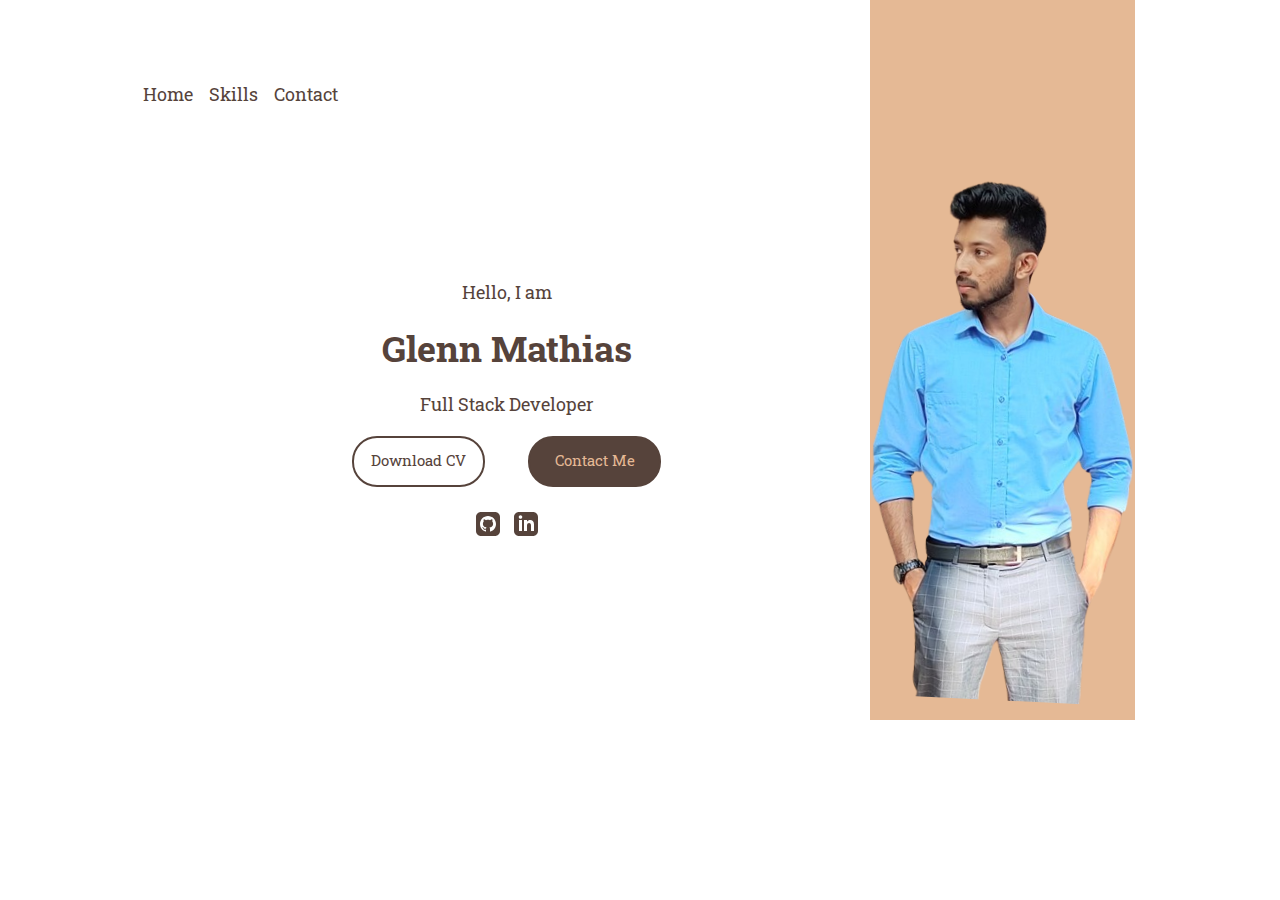
<file: index.html>
<!DOCTYPE html>
<html lang="en">
<head>
	<meta charset="UTF-8">

	<link rel="preconnect" href="https://fonts.googleapis.com">
	<link rel="preconnect" href="https://fonts.gstatic.com" crossorigin>
	<link href="https://fonts.googleapis.com/css2?family=Roboto+Slab&display=swap" rel="stylesheet">


	<meta name="viewport" content="width=device-width, initial-scale=1.0">
	<title>Glenn Mathias | Full Stack Developer
	</title>
	<link rel="stylesheet" href="./index.css">
</head>
<body>
	<div class="base">
		<div class="base-bar secondaryBg">
		</div>
	</div>

	<nav class="nav-bar contentCommon">
		<table>
			<tbody>
				<tr>
					<td class="alignTextLeft">
						<a href=""> Home </a>
					</td>

					<td class="spacer"></td>
					<td class="spacer"></td>
					<td class="spacer"></td>
					<td class="spacer"></td>
					<td class="spacer"></td>
					<td class="spacer"></td>

					<td class="alignTextLeft">
						<a href=""> Skills </a>
					</td>
					
					<td class="spacer"></td>
					<td class="spacer"></td>
					<td class="spacer"></td>
					<td class="spacer"></td>
					<td class="spacer"></td>
					<td class="spacer"></td>

					<td class="alignTextLeft">
						<a href=""> Contact </a>
					</td>

					
					 
					
				</tr>
			</tbody>
		</table>
	</nav>

	<div>
		<div class="hamburger-menu" id="ham_menu">
			<div class="base">
			</div>
			<div class="closeButtonContainer">
				<div class="closeButton"  onclick="closeHamMenu(ham_menu)">
					<div style="background-color: #E5B995; width: 20px; height: 5px; transform: rotate(45deg) translate(3.5px);" ></div>
					<div style="background-color: #E5B995; width: 20px; height: 5px; transform: rotate(-45deg) translate(3.5px);" ></div>
				</div>
			</div>
			<div style="padding-top: 100px;">
				<div class="hamburger-sub-menu">
					<a href="" style="color: #E5B995;"> Home </a>
				</div>
				<div class="hamburger-sub-menu">
					<a href="" style="color: #E5B995;"> Skills </a>
				</div>
				<div class="hamburger-sub-menu">
					<a href="" style="color: #E5B995;"> Contact </a>
				</div>
			</div>
		</div>
	</div>

	

	<div class="contentCommon ham" onclick="openHamMenu(ham_menu)">
		<div class="hamContainer" >
				<div class="ham-bar" >
				</div>
				<div class="ham-bar-white">
				</div>
				<div class="ham-bar" style="height: 3px;">
				</div>
				<div class="ham-bar-white">
				</div>
				<div class="ham-bar">
				</div>
		</div>
	</div>
	
	<div class="contentCommon framework">
		<div class="contentHolder">
			<div class="marVertAlign">Hello, I am</div>
			<div style="font-size: 36px; font-weight: bold;" class="marVertAlign">Glenn Mathias</div>
			<div class="marVertAlign">Full Stack Developer</div>
			<div style="display:flex;justify-content: center;" class="marVertAlign">
				<a href="./assets/Glenn_Mathias_Resume.docx" download="Glenn's Resume" id ="resume" hidden></a>
				<div class="box borderdBox" onclick="resume.click()"> <span class="centerText" > Download CV </span></div>

				<div class="spacer"></div>
				<div class="spacer"></div>
				<div class="spacer"></div>
				<div class="spacer"></div>
				<div class="spacer"></div>
				<div class="spacer"></div>			
				
				<div class="box solidBox" >
						<span class="centerText"> Contact Me </span> 
					</div>

			</div>
			<div class="marVertAlign" >
				<a href="https://github.com/GlennMathias"  id="github_contact">
					<img src="./assets/SVG/iconmonstr-github-3.svg" alt="github" style="margin: 5px;">
				</a>
				<a href="https://www.linkedin.com/in/glenn-mathias-5863371b4/" id="linkedIn_contact">
					<img src="./assets/SVG/iconmonstr-linkedin-3.svg" alt="linkedIn" style="margin: 5px;">
				</a>					
			</div>
		</div>


		<div class="imgHolder marVertAlign" >
			<div class="imgHolderWrapper">
				<img class="image" src="./Me_no_BG.png" alt="Picture of me">
			</div>
		</div>
	</div>
	
</body>

<script>
	function closeHamMenu(ele)
	{
		ele.style.display="none";
	}
	function openHamMenu(ele)
	{
		ele.style.display="flex";
	}
</script>
</html>
</file>
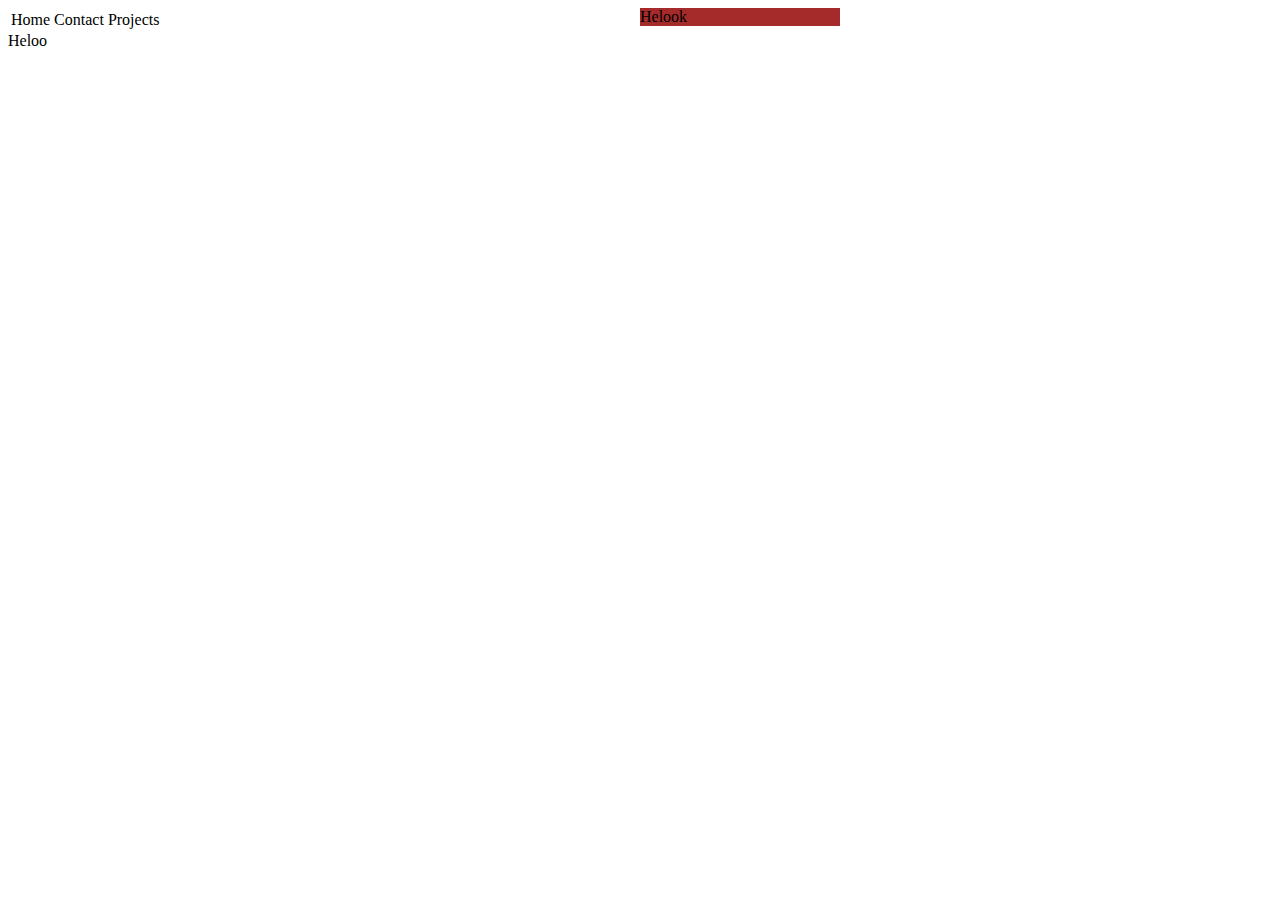
<file: test.html>
<!DOCTYPE html>
<html lang="en">
<head>
	<meta charset="UTF-8">
	<meta name="viewport" content="width=device-width, initial-scale=1.0">
	<title>Portfolio
	</title>
</head>
<body>
	<div style="position:absolute;left:50%; z-index: -1;width:200px;background-color: brown; ">
		Helook
	</div>

	<nav class="nav-bar contentCommon">
		<table>
			<tbody>
				<tr>
					<td class="primaryFont alignTextLeft">Home</td>
					<td class="primaryFont alignTextLeft">Contact</td>
					<td class="primaryFont alignTextLeft">Projects</td>
				</tr>
			</tbody>
		</table>
	</nav>
	
	<div class="contentCommon content">
		Heloo
	</div>
	
</body>
</html>
</file>
<file: index.css>
body
{
    margin: 0px;
    padding: 0px;
    background-color: #FFFFFF;
    font-family: 'Roboto Slab', serif;
    font-size: 18px;
    color: #56433B;
}

.base-bar
{
    position:absolute;
    z-index: -1;
    left:68%; 
    width:20.7%; 
    height:720px
}

.hamburger-menu
{
    display:none;
    position: absolute;
    top:0px;
    left:0px;
    background-color: #56433B;
}

a
{
    color: #56433B;
    text-decoration: none;
}

table
{
    border-spacing: 0px;
}

a:hover
{
    color: #E5B995;
    text-decoration: none;
}

.spacer
{
    width: 1%;
}


.alignTextLeft
{
    text-align: left;
}
.secondaryBg
{
    background-color: #E5B995;
}

.contentCommon
{
    margin-left:11.1%;
    margin-right:11.1%;
}


.base {
    position: relative;
    width: 100%;
    height: 81px;
  }
  
.framework
{
    display: flex;
    width: 77.8%;
}

.contentHolder
{
    width:73.2% ;
    height:450px;
    padding-top: 150px;
    text-align: center;
}

.imgHolder
{
    width:26.8% ;
}

.image
{
    width:100%;
    transform: rotate(2.81deg) scaleX(-1.55) scaleY(1.55) translate(2.5%, 75px);
}

.box
{
    width:17.7%;
    height: 47px;
    line-height: 40px;
    border-radius: 25px;
    text-align: center;
    font-size: 0.85em;
}
.borderdBox
{
    border: #56433B 2px solid;
    
}
.solidBox
{
    background-color: #56433B;
    border: #56433B 2px solid;
    color: #E5B995;
}

.centerText{
    display:inline-block;
    vertical-align: middle;
    line-height: normal;
}

.marVertAlign
{
    margin-top:20px;
    margin-bottom: 20px;
}


@media (orientation: portrait) {

.base
{
    height: 60px;
}


.box
{
    width:37.9%;
    height: 47px;
    line-height: 40px;
    border-radius: 25px;
    text-align: center;
}

.nav-bar
{
    display: none;
    
}

.hamburger-menu
{
    width:100%;
    position: fixed;
    height: 100vh;
    z-index: 2;
    flex-direction: column;
    padding: auto;

}

.hamburger-sub-menu{
color: #E5B995;
width: 100%;
text-align: center;
margin: 50px 0px 50px 0px;
}

.base-bar
{
    display:none;
}

.framework
{
    display:flex;
    flex-direction: column;
    justify-content: center;
}

.ham
{
    text-align: right;
}

.hamContainer
{
    width: 8%; 
    height:20px;
    float: right;
    max-width: 25px;
}

.ham-bar
{
    width: 100%;
    height:4px;
    background-color: #56433B;
}
.ham-bar-white
{
    width: 100%;
    height:3px;
    background-color:  #FFFFFF;
}

.closeButtonContainer
{
    display:flex; 
    justify-content:right; 
    margin-right: 11.1%;
}

.closeButton
{
    color: #E5B995;
    width: 5%; 
    margin: 5px;
}

.imgHolder
{
    order:1;
    z-index: 0;
    width:100% ;
    height: 360px;
    margin-left: auto;
    margin-right: auto;
}
.imgHolderWrapper
{
    overflow: hidden;
    width: 250px;
    height: 250px;
    border-radius: 100%;
    background-color:#E5B995;
    margin: auto;
    margin-top: 25px;
}
.marVertAlign{
    margin-top:5px;
    margin-bottom: 5px;
}
.contentHolder
{
    order:2;
    width:100% ;
    padding-top: 0px;
}
}
</file>
